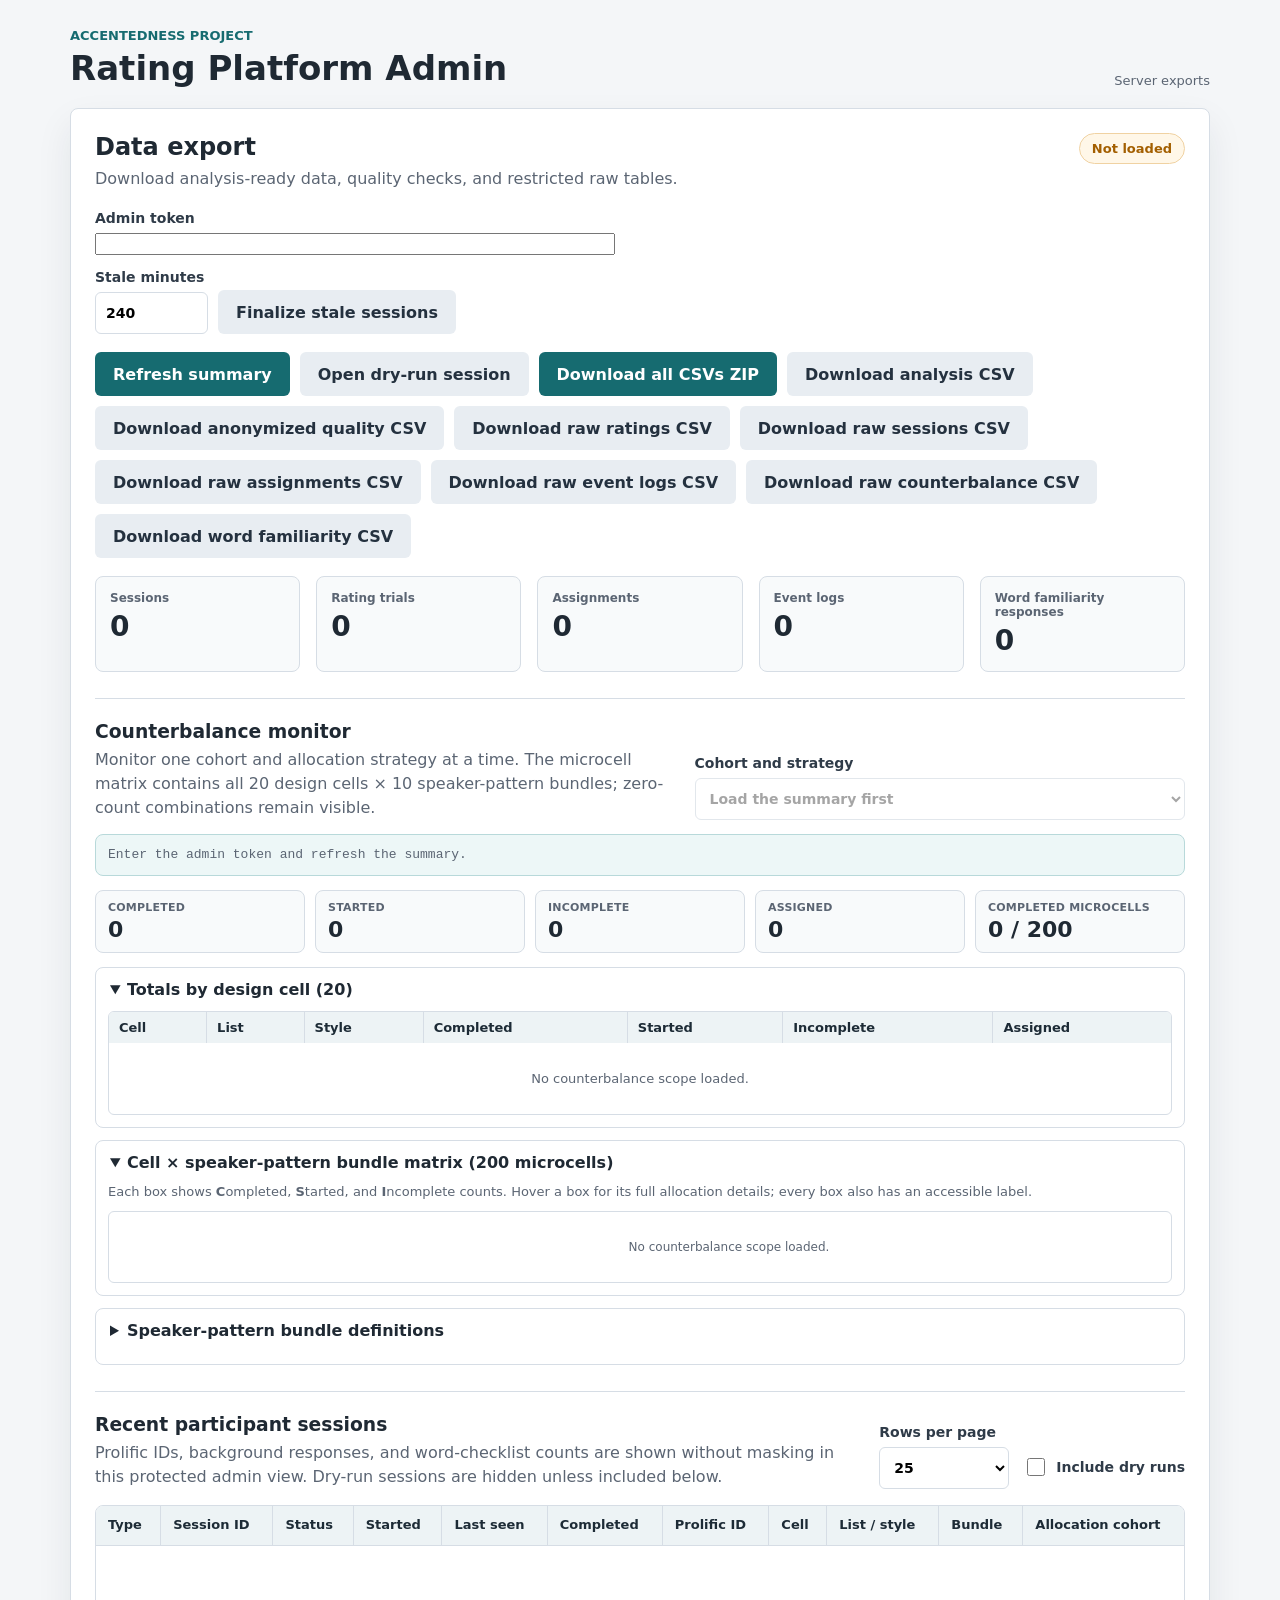
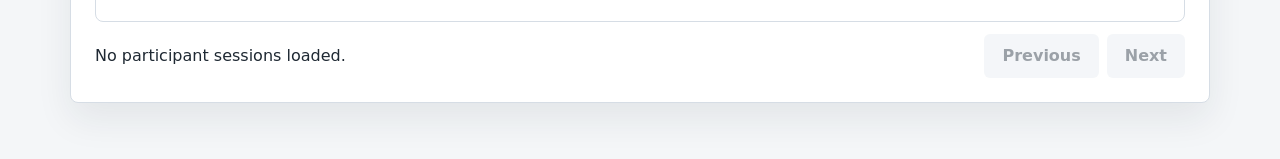
<file: admin/index.html>
<!DOCTYPE html>
<html lang="en">
  <head>
    <meta charset="UTF-8" />
    <meta name="viewport" content="width=device-width, initial-scale=1.0" />
    <title>Rating Platform Admin</title>
    <link rel="stylesheet" href="../styles.css" />
    <link rel="stylesheet" href="admin.css" />
  </head>
  <body>
    <main class="app-shell">
      <header class="header">
        <div>
          <p class="eyebrow">Accentedness project</p>
          <h1>Rating Platform Admin</h1>
        </div>
        <div class="version">Server exports</div>
      </header>

      <section class="panel">
        <div class="panel-heading">
          <div>
            <h2>Data export</h2>
            <p>Download analysis-ready data, quality checks, and restricted raw tables.</p>
          </div>
          <div class="setup-status" id="admin-status">Not loaded</div>
        </div>

        <label class="admin-token">
          Admin token
          <input id="admin-token" type="password" autocomplete="off" />
        </label>

        <div class="admin-maintenance">
          <label>
            Stale minutes
            <input id="stale-minutes" type="number" min="1" max="10080" value="240" />
          </label>
          <button id="finalize-stale-btn" class="secondary">Finalize stale sessions</button>
        </div>

        <div class="admin-actions">
          <button id="refresh-btn">Refresh summary</button>
          <a class="button-link secondary" href="/admin/dry-run.html" target="_blank" rel="noopener">Open dry-run session</a>
          <button id="bundle-btn">Download all CSVs ZIP</button>
          <button id="analysis-btn" class="secondary">Download analysis CSV</button>
          <button id="quality-btn" class="secondary">Download anonymized quality CSV</button>
          <button id="ratings-btn" class="secondary">Download raw ratings CSV</button>
          <button id="sessions-btn" class="secondary">Download raw sessions CSV</button>
          <button id="assignments-btn" class="secondary">Download raw assignments CSV</button>
          <button id="events-btn" class="secondary">Download raw event logs CSV</button>
          <button id="counterbalance-btn" class="secondary">Download raw counterbalance CSV</button>
          <button id="word-familiarity-btn" class="secondary">Download word familiarity CSV</button>
        </div>

        <div class="admin-grid">
          <div class="admin-card">
            <span>Sessions</span>
            <strong id="count-sessions">0</strong>
          </div>
          <div class="admin-card">
            <span>Rating trials</span>
            <strong id="count-trials">0</strong>
          </div>
          <div class="admin-card">
            <span>Assignments</span>
            <strong id="count-assignments">0</strong>
          </div>
          <div class="admin-card">
            <span>Event logs</span>
            <strong id="count-events">0</strong>
          </div>
          <div class="admin-card">
            <span>Word familiarity responses</span>
            <strong id="count-word-familiarity">0</strong>
          </div>
        </div>

        <section class="admin-counterbalance" aria-labelledby="counterbalance-heading">
          <div class="admin-counterbalance-heading">
            <div>
              <h3 id="counterbalance-heading">Counterbalance monitor</h3>
              <p>
                Monitor one cohort and allocation strategy at a time. The microcell matrix contains all
                20 design cells × 10 speaker-pattern bundles; zero-count combinations remain visible.
              </p>
            </div>
            <label class="admin-scope-control">
              Cohort and strategy
              <select id="counterbalance-scope" disabled>
                <option>Load the summary first</option>
              </select>
            </label>
          </div>

          <p id="counterbalance-scope-meta" class="admin-scope-meta" aria-live="polite">
            Enter the admin token and refresh the summary.
          </p>

          <div class="admin-balance-summary" aria-label="Selected counterbalance scope totals">
            <div class="admin-balance-card">
              <span>Completed</span>
              <strong id="balance-completed">0</strong>
            </div>
            <div class="admin-balance-card">
              <span>Started</span>
              <strong id="balance-started">0</strong>
            </div>
            <div class="admin-balance-card">
              <span>Incomplete</span>
              <strong id="balance-incomplete">0</strong>
            </div>
            <div class="admin-balance-card">
              <span>Assigned</span>
              <strong id="balance-assigned">0</strong>
            </div>
            <div class="admin-balance-card">
              <span>Completed microcells</span>
              <strong id="balance-filled-microcells">0 / 200</strong>
            </div>
          </div>

          <details class="admin-balance-details" open>
            <summary>Totals by design cell (20)</summary>
            <div class="admin-balance-table-wrap" tabindex="0" role="region" aria-label="Counterbalance totals by design cell">
              <table class="admin-balance-table">
                <thead>
                  <tr>
                    <th scope="col">Cell</th>
                    <th scope="col">List</th>
                    <th scope="col">Style</th>
                    <th scope="col">Completed</th>
                    <th scope="col">Started</th>
                    <th scope="col">Incomplete</th>
                    <th scope="col">Assigned</th>
                  </tr>
                </thead>
                <tbody id="counterbalance-cells-body">
                  <tr><td class="admin-empty-row" colspan="7">No counterbalance scope loaded.</td></tr>
                </tbody>
              </table>
            </div>
          </details>

          <details class="admin-balance-details" open>
            <summary>Cell × speaker-pattern bundle matrix (200 microcells)</summary>
            <p class="admin-matrix-help">
              Each box shows <strong>C</strong>ompleted, <strong>S</strong>tarted, and <strong>I</strong>ncomplete counts.
              Hover a box for its full allocation details; every box also has an accessible label.
            </p>
            <div
              class="admin-microcell-wrap"
              tabindex="0"
              role="region"
              aria-label="Twenty by ten counterbalance microcell matrix; scroll horizontally to view every bundle"
            >
              <table class="admin-microcell-table">
                <thead><tr id="counterbalance-matrix-head"></tr></thead>
                <tbody id="counterbalance-matrix-body">
                  <tr><td class="admin-empty-row">No counterbalance scope loaded.</td></tr>
                </tbody>
              </table>
            </div>
          </details>

          <details class="admin-balance-details">
            <summary>Speaker-pattern bundle definitions</summary>
            <div class="admin-balance-table-wrap" tabindex="0" role="region" aria-label="Speaker-pattern bundle definitions">
              <table class="admin-balance-table admin-bundle-definition-table">
                <thead>
                  <tr>
                    <th scope="col">Bundle</th>
                    <th scope="col">Block 1</th>
                    <th scope="col">Block 2</th>
                    <th scope="col">Block 3</th>
                    <th scope="col">Block 4</th>
                  </tr>
                </thead>
                <tbody id="counterbalance-bundles-body">
                  <tr><td class="admin-empty-row" colspan="5">No bundle definitions loaded.</td></tr>
                </tbody>
              </table>
            </div>
          </details>
        </section>

        <section class="admin-recent" aria-labelledby="recent-sessions-heading">
          <div class="admin-recent-heading">
            <div>
              <h3 id="recent-sessions-heading">Recent participant sessions</h3>
              <p>
                Prolific IDs, background responses, and word-checklist counts are shown without masking in this
                protected admin view. Dry-run sessions are hidden unless included below.
              </p>
            </div>
            <div class="admin-recent-controls">
              <label class="admin-inline-control">
                Rows per page
                <select id="recent-page-size">
                  <option value="10">10</option>
                  <option value="25" selected>25</option>
                  <option value="50">50</option>
                  <option value="100">100</option>
                </select>
              </label>
              <label class="admin-checkbox-control">
                <input id="recent-include-dry-run" type="checkbox" />
                Include dry runs
              </label>
            </div>
          </div>

          <div
            class="admin-session-table-wrap"
            tabindex="0"
            role="region"
            aria-label="Recent participant background responses; scroll horizontally to view all columns"
          >
            <table class="admin-session-table">
              <thead>
                <tr>
                  <th scope="col">Type</th>
                  <th scope="col">Session ID</th>
                  <th scope="col">Status</th>
                  <th scope="col">Started</th>
                  <th scope="col">Last seen</th>
                  <th scope="col">Completed</th>
                  <th scope="col">Prolific ID</th>
                  <th scope="col">Cell</th>
                  <th scope="col">List / style</th>
                  <th scope="col">Bundle</th>
                  <th scope="col">Allocation cohort</th>
                  <th scope="col">Allocation strategy</th>
                  <th scope="col">Age</th>
                  <th scope="col">English variety</th>
                  <th scope="col">English variety (other)</th>
                  <th scope="col">Gender</th>
                  <th scope="col">Gender (other)</th>
                  <th scope="col">Japanese-accent familiarity</th>
                  <th scope="col">Chinese-accent familiarity</th>
                  <th scope="col">English teaching experience</th>
                  <th scope="col">Teaching details</th>
                  <th scope="col">Linguistics knowledge</th>
                  <th scope="col">Linguistics details</th>
                  <th scope="col">Checklist required</th>
                  <th scope="col">Checklist responses</th>
                  <th scope="col">Known words</th>
                </tr>
              </thead>
              <tbody id="recent-sessions-body">
                <tr>
                  <td class="admin-empty-row" colspan="26">Enter the admin token and refresh the summary.</td>
                </tr>
              </tbody>
            </table>
          </div>

          <div class="admin-pagination">
            <p id="recent-page-status" aria-live="polite">No participant sessions loaded.</p>
            <div>
              <button id="recent-prev-btn" class="secondary" type="button" disabled>Previous</button>
              <button id="recent-next-btn" class="secondary" type="button" disabled>Next</button>
            </div>
          </div>
        </section>

        <pre id="admin-log" class="log" aria-live="polite"></pre>
      </section>
    </main>
    <script src="admin.js"></script>
  </body>
</html>
</file>
<file: styles.css>
:root {
  color-scheme: light;
  font-family: Inter, ui-sans-serif, system-ui, -apple-system, BlinkMacSystemFont, "Segoe UI", sans-serif;
  background: #f4f6f8;
  color: #1f2933;
  --panel: #ffffff;
  --panel-soft: #f8fafb;
  --ink-muted: #5b6573;
  --line: #d6dde5;
  --accent: #166b70;
  --accent-strong: #0f4f53;
  --amber: #a35f00;
  --green: #247449;
  --shadow: 0 16px 36px rgba(31, 41, 51, 0.08);
}

* {
  box-sizing: border-box;
}

body {
  margin: 0;
  min-height: 100vh;
}

button,
.button-link,
input,
select {
  font: inherit;
}

button,
.button-link {
  border: 0;
  border-radius: 6px;
  background: var(--accent);
  color: white;
  cursor: pointer;
  display: inline-flex;
  align-items: center;
  justify-content: center;
  font-weight: 700;
  min-height: 44px;
  padding: 0 18px;
  text-decoration: none;
  transition: background 140ms ease, box-shadow 140ms ease, transform 140ms ease;
}

button:hover:not(:disabled),
.button-link:hover {
  background: var(--accent-strong);
  box-shadow: 0 8px 20px rgba(22, 107, 112, 0.16);
}

button:disabled {
  cursor: not-allowed;
  opacity: 0.45;
}

button.secondary,
.button-link.secondary {
  background: #e8edf2;
  color: #24313f;
}

button.secondary:hover:not(:disabled),
.button-link.secondary:hover {
  background: #d5dee8;
}

input[type="text"],
input[type="number"],
select {
  background: #ffffff;
  border: 1px solid var(--line);
  border-radius: 6px;
  min-height: 42px;
  padding: 8px 10px;
  width: 100%;
}

input[type="number"] {
  appearance: textfield;
}

button:focus-visible,
input:focus-visible,
select:focus-visible,
summary:focus-visible {
  outline: 3px solid rgba(22, 107, 112, 0.25);
  outline-offset: 2px;
}

.app-shell {
  margin: 0 auto;
  max-width: 1180px;
  padding: 28px 20px 56px;
}

.header {
  align-items: end;
  display: flex;
  gap: 24px;
  justify-content: space-between;
  margin-bottom: 20px;
}

.header h1,
.panel h2 {
  letter-spacing: 0;
  margin: 0;
}

.header h1 {
  font-size: 34px;
  line-height: 1.15;
}

.eyebrow {
  color: var(--accent);
  font-size: 13px;
  font-weight: 800;
  letter-spacing: 0;
  margin: 0 0 6px;
  text-transform: uppercase;
}

.version {
  color: var(--ink-muted);
  font-size: 13px;
  white-space: nowrap;
}

.panel {
  background: var(--panel);
  border: 1px solid var(--line);
  border-radius: 8px;
  box-shadow: var(--shadow);
  margin-top: 18px;
  padding: 24px;
}

.panel-heading {
  align-items: start;
  display: flex;
  gap: 20px;
  justify-content: space-between;
  margin-bottom: 22px;
}

.panel-heading p {
  margin: 8px 0 0;
}

.panel-heading p,
.audio-state,
.complete-panel p,
.break-panel p {
  color: var(--ink-muted);
}

.setup-status {
  background: #fff7e8;
  border: 1px solid #f0d2a2;
  border-radius: 999px;
  color: var(--amber);
  font-size: 13px;
  font-weight: 800;
  padding: 7px 12px;
  white-space: nowrap;
}

.setup-status[data-ready="true"] {
  background: #eaf7ef;
  border-color: #bde1cb;
  color: var(--green);
}

.status-grid {
  display: grid;
  gap: 10px;
  grid-template-columns: repeat(4, minmax(0, 1fr));
  margin-bottom: 22px;
}

.status-grid div,
.trial-rail div {
  background: var(--panel-soft);
  border: 1px solid var(--line);
  border-radius: 8px;
  padding: 12px;
}

.status-grid span,
.trial-rail span {
  color: var(--ink-muted);
  display: block;
  font-size: 12px;
  font-weight: 800;
  margin-bottom: 4px;
}

.status-grid strong,
.trial-rail strong {
  color: #24313f;
  display: block;
  font-size: 22px;
  line-height: 1.1;
}

.setup-layout {
  display: grid;
  gap: 20px;
}

.setup-section {
  border-top: 1px solid var(--line);
  padding-top: 18px;
}

.setup-section h3 {
  font-size: 15px;
  margin: 0 0 12px;
}

.form-grid {
  display: grid;
  gap: 16px;
  grid-template-columns: repeat(5, minmax(140px, 1fr));
}

.participant-instructions {
  background: var(--panel-soft);
  border: 1px solid var(--line);
  border-radius: 8px;
  color: #2f3b48;
  line-height: 1.55;
  margin-bottom: 16px;
  padding: 16px;
}

.participant-instructions p {
  margin: 0 0 10px;
}

.participant-instructions p:last-child {
  margin-bottom: 0;
}

.participant-instructions ol {
  margin: 0 0 10px 20px;
  padding: 0;
}

.participant-instructions li {
  margin: 5px 0;
}

.turnstile-widget {
  margin-bottom: 16px;
  min-height: 65px;
}

body.participant-mode .researcher-only {
  display: none !important;
}

body:not(.participant-mode) .participant-only {
  display: none !important;
}

body.participant-mode .app-shell {
  max-width: 920px;
}

body.participant-mode .form-grid {
  grid-template-columns: minmax(220px, 360px);
}

body.participant-mode #participant-id-field.hidden {
  display: none !important;
}

body.participant-mode .setup-step {
  display: none;
}

body.participant-mode .setup-step.active {
  display: block;
}

body.participant-mode .rating-workspace {
  grid-template-columns: minmax(0, 1fr);
}

body.participant-mode .trial-rail,
body.participant-mode #pause-btn {
  display: none !important;
}

.onboarding-progress {
  display: grid;
  gap: 10px;
  grid-template-columns: repeat(4, minmax(0, 1fr));
  margin: 0 0 22px;
}

.onboarding-step-chip {
  align-items: center;
  background: var(--panel-soft);
  border: 1px solid var(--line);
  border-radius: 8px;
  color: var(--ink-muted);
  display: flex;
  gap: 10px;
  min-height: 48px;
  padding: 10px;
}

.onboarding-step-chip span {
  align-items: center;
  background: #e8edf2;
  border-radius: 999px;
  color: #24313f;
  display: inline-flex;
  flex: 0 0 auto;
  font-size: 13px;
  font-weight: 900;
  height: 26px;
  justify-content: center;
  width: 26px;
}

.onboarding-step-chip strong {
  display: block;
  font-size: 13px;
  line-height: 1.2;
}

.onboarding-step-chip.active {
  background: #eef8f8;
  border-color: #9fc9cc;
  color: var(--accent-strong);
}

.onboarding-step-chip.active span,
.onboarding-step-chip.complete span {
  background: var(--accent);
  color: white;
}

.onboarding-step-chip.complete {
  border-color: #bdd7d9;
  color: #2f3b48;
}

.step-kicker {
  color: var(--accent);
  font-size: 12px;
  font-weight: 900;
  letter-spacing: 0;
  margin: 0 0 6px;
  text-transform: uppercase;
}

.step-copy {
  color: var(--ink-muted);
  margin: -4px 0 16px;
}

.prolific-detected-note {
  background: #eaf7ef;
  border: 1px solid #bde1cb;
  border-radius: 8px;
  color: var(--green);
  font-weight: 800;
  margin: 0 0 16px;
  padding: 12px 14px;
}

.scale-summary-grid,
.ready-summary {
  display: grid;
  gap: 12px;
  grid-template-columns: repeat(3, minmax(0, 1fr));
  margin-top: 16px;
}

.scale-summary-grid div,
.ready-summary div {
  background: var(--panel-soft);
  border: 1px solid var(--line);
  border-radius: 8px;
  min-height: 88px;
  padding: 14px;
}

.scale-summary-grid span,
.ready-summary span {
  color: var(--ink-muted);
  display: block;
  font-size: 12px;
  font-weight: 900;
  margin-bottom: 8px;
}

.scale-summary-grid strong,
.ready-summary strong {
  color: #24313f;
  display: block;
  font-size: 15px;
  line-height: 1.35;
}

.scale-summary-grid p {
  color: #2f3b48;
  font-size: 13px;
  line-height: 1.45;
  margin: 0 0 10px;
}

.onboarding-controls {
  align-items: center;
  border-top: 1px solid var(--line);
  display: flex;
  gap: 10px;
  justify-content: flex-end;
  margin-top: 22px;
  padding-top: 18px;
}

body.participant-mode .setup-step[data-onboarding-step="ready"] .actions {
  margin-top: 20px;
}

body.participant-mode .setup-step[data-onboarding-step="ready"] #start-btn {
  min-width: 180px;
}

.background-grid,
.familiarity-grid {
  display: grid;
  gap: 16px;
  grid-template-columns: repeat(2, minmax(220px, 1fr));
  margin-top: 16px;
}

.background-field,
.familiarity-field {
  background: var(--panel-soft);
  border: 1px solid var(--line);
  border-radius: 8px;
  margin: 0;
  padding: 14px;
}

.background-field legend,
.familiarity-field legend {
  color: #2f3b48;
  font-size: 14px;
  font-weight: 800;
  padding: 0 4px;
}

.background-field > input {
  margin-top: 8px;
}

.background-field .detail-label {
  margin-top: 12px;
}

.stacked-options {
  display: grid;
  gap: 7px;
  margin-top: 8px;
}

.compact-options {
  grid-template-columns: repeat(2, minmax(0, 1fr));
}

.stacked-options label {
  align-items: center;
  background: #ffffff;
  border: 1px solid var(--line);
  border-radius: 6px;
  cursor: pointer;
  display: flex;
  font-weight: 700;
  gap: 8px;
  min-height: 38px;
  padding: 8px 10px;
}

.stacked-options label:has(input:checked) {
  background: #eef7f8;
  border-color: var(--accent);
}

.validation-message {
  background: #fff4f2;
  border: 1px solid #d8796f;
  border-radius: 7px;
  color: #8a2d25;
  font-size: 14px;
  font-weight: 700;
  margin: 12px 0 0;
  padding: 10px 12px;
}

[aria-invalid="true"] {
  border-color: #b73d32 !important;
  box-shadow: 0 0 0 2px rgba(183, 61, 50, 0.15);
}

.familiarity-options {
  display: grid;
  gap: 8px;
  grid-template-columns: repeat(6, minmax(34px, 1fr));
  margin: 8px 0 10px;
}

.familiarity-options label {
  align-items: center;
  background: #ffffff;
  border: 1px solid var(--line);
  border-radius: 6px;
  cursor: pointer;
  display: flex;
  font-size: 15px;
  font-weight: 800;
  justify-content: center;
  min-height: 40px;
  padding: 6px;
  transition: background 120ms ease, border-color 120ms ease, color 120ms ease;
}

.familiarity-options input {
  height: 1px;
  opacity: 0;
  position: absolute;
  width: 1px;
}

.familiarity-options label:has(input:checked) {
  background: var(--accent);
  border-color: var(--accent);
  color: white;
}

.familiarity-options label:has(input:focus-visible) {
  outline: 3px solid rgba(31, 94, 102, 0.32);
  outline-offset: 2px;
}

.familiarity-anchors {
  color: var(--ink-muted);
  display: flex;
  font-size: 12px;
  font-weight: 700;
  justify-content: space-between;
  line-height: 1.25;
}

.familiarity-anchors span:last-child {
  text-align: right;
}

label {
  color: #2f3b48;
  display: grid;
  font-size: 14px;
  font-weight: 700;
  gap: 7px;
}

.checkbox-label {
  align-items: center;
  display: flex;
  gap: 9px;
}

.checkbox-label input {
  inline-size: auto;
}

.upload-grid {
  display: grid;
  gap: 16px;
  grid-template-columns: repeat(3, minmax(0, 1fr));
  margin-top: 16px;
}

.remote-card {
  background: #f5f9fa;
  border: 1px solid #c7d8dc;
  border-radius: 8px;
  padding: 16px;
}

.remote-heading,
.participant-actions {
  align-items: center;
  display: flex;
  flex-wrap: wrap;
  gap: 10px;
  justify-content: space-between;
}

.participant-actions {
  justify-content: flex-start;
  margin-top: 12px;
}

.source-option {
  min-height: 44px;
}

.source-summary {
  color: var(--ink-muted);
  font-size: 13px;
  font-weight: 700;
  margin-top: 4px;
}

.custom-field {
  margin-top: 12px;
  max-width: 560px;
}

.participant-grid {
  background: #f7fafb;
  border: 1px solid var(--line);
  border-radius: 8px;
  display: grid;
  gap: 8px;
  grid-template-columns: repeat(4, minmax(0, 1fr));
  margin-top: 12px;
  max-height: 240px;
  overflow: auto;
  padding: 12px;
}

.participant-grid.empty {
  color: var(--ink-muted);
  display: block;
  font-weight: 700;
}

.participant-option {
  align-items: center;
  background: #ffffff;
  border: 1px solid #dce3eb;
  border-radius: 6px;
  display: flex;
  gap: 8px;
  min-height: 42px;
  padding: 8px 10px;
}

.participant-option input {
  inline-size: auto;
}

.participant-option span {
  color: var(--ink-muted);
  font-size: 12px;
  font-weight: 700;
  margin-left: auto;
}

.remote-card small {
  color: var(--ink-muted);
  display: block;
  font-weight: 600;
  line-height: 1.4;
  margin-top: 10px;
}

#prepare-remote-btn {
  margin-top: 12px;
}

.upload-card {
  background: var(--panel-soft);
  border: 1px dashed #b9c4cf;
  border-radius: 8px;
  padding: 16px;
}

.upload-card span {
  font-size: 15px;
}

.upload-card small {
  color: var(--ink-muted);
  font-weight: 500;
  line-height: 1.4;
}

.scale-details {
  border-top: 1px solid var(--line);
  margin-top: 22px;
  padding-top: 16px;
}

.scale-details summary {
  cursor: pointer;
  font-weight: 800;
}

.anchor-grid {
  display: grid;
  gap: 16px;
  grid-template-columns: repeat(3, minmax(0, 1fr));
  margin-top: 16px;
}

.anchor-grid h3,
.anchor-grid p {
  margin: 0 0 8px;
}

.actions {
  display: flex;
  flex-wrap: wrap;
  gap: 12px;
  margin-top: 22px;
}

.log {
  background: #101820;
  border-radius: 8px;
  color: #d7e6ee;
  font-size: 13px;
  line-height: 1.5;
  margin: 18px 0 0;
  max-height: 220px;
  overflow: auto;
  padding: 14px;
  white-space: pre-wrap;
}

.log:empty {
  display: none;
}

.hidden {
  display: none !important;
}

.task-topbar {
  align-items: center;
  display: flex;
  justify-content: space-between;
}

.progress-track {
  background: #e5ebf0;
  border-radius: 999px;
  height: 10px;
  margin: 18px 0 8px;
  overflow: hidden;
}

#progress-fill {
  background: var(--accent);
  height: 100%;
  transition: width 180ms ease;
  width: 0;
}

.progress-text {
  color: var(--ink-muted);
  font-size: 13px;
  font-weight: 700;
  margin-bottom: 22px;
  text-align: right;
}

.rating-workspace {
  align-items: start;
  display: grid;
  gap: 22px;
  grid-template-columns: 180px minmax(0, 1fr);
}

.trial-rail {
  display: grid;
  gap: 10px;
  position: sticky;
  top: 20px;
}

.trial-rail strong {
  font-size: 20px;
}

.response-stack {
  min-width: 0;
}

.stimulus-area {
  align-items: center;
  background: #f9fbfc;
  border: 1px solid var(--line);
  border-radius: 8px;
  display: grid;
  gap: 14px;
  justify-items: center;
  margin-bottom: 22px;
  min-height: 150px;
  padding: 26px;
}

.play-button {
  font-size: 20px;
  min-height: 58px;
  min-width: 180px;
}

.dictation-box {
  margin-bottom: 20px;
}

.dictation-box input {
  font-size: 22px;
  min-height: 54px;
}

.dictation-unidentified {
  align-items: center;
  color: var(--ink-muted);
  display: flex;
  font-size: 14px;
  font-weight: 700;
  gap: 8px;
  margin-top: 10px;
}

.dictation-unidentified input {
  height: 18px;
  min-height: 0;
  width: 18px;
}

.scale-block {
  background: #ffffff;
  border: 1px solid var(--line);
  border-radius: 8px;
  margin: 18px 0;
  padding: 16px;
}

.scale-block legend {
  font-size: 17px;
  font-weight: 800;
  padding: 0 8px;
}

.scale-definition {
  color: #2f3b48;
  font-size: 14px;
  line-height: 1.5;
  margin: 0 0 14px;
}

.scale-endpoints {
  align-items: center;
  color: var(--ink-muted);
  display: flex;
  font-size: 14px;
  font-weight: 700;
  justify-content: space-between;
  margin: 0 0 12px;
  gap: 10px;
}

.scale-options {
  display: grid;
  gap: 8px;
  grid-template-columns: repeat(9, minmax(42px, 1fr));
}

.scale-options label {
  align-items: center;
  border: 1px solid var(--line);
  border-radius: 6px;
  cursor: pointer;
  display: flex;
  font-size: 15px;
  font-weight: 800;
  justify-content: center;
  min-height: 44px;
  padding: 6px;
  transition: background 120ms ease, border-color 120ms ease, color 120ms ease;
}

.scale-block.disabled {
  background: #f8fafb;
}

.scale-block.disabled .scale-options label:not(:has(input:checked)) {
  color: #8993a0;
  cursor: not-allowed;
  opacity: 0.62;
}

.scale-options input {
  height: 1px;
  opacity: 0;
  position: absolute;
  width: 1px;
}

.scale-options label:has(input:checked) {
  background: var(--accent);
  border-color: var(--accent);
  color: white;
}

.practice-feedback {
  background: #eef7f8;
  border: 1px solid #b7d8dc;
  border-radius: 8px;
  color: #183a3e;
  font-size: 15px;
  font-weight: 700;
  line-height: 1.5;
  margin-top: 18px;
  padding: 14px;
}

#practice-feedback-text {
  margin: 0;
  white-space: pre-line;
}

.practice-feedback-replay {
  align-items: center;
  display: flex;
  flex-wrap: wrap;
  gap: 10px 14px;
  margin-top: 14px;
}

.practice-feedback-replay button {
  flex: 0 0 auto;
  width: auto;
}

#practice-feedback-replay-status {
  color: var(--ink-muted);
  font-size: 14px;
  font-weight: 600;
}

.practice-reason {
  background: #fff7e8;
  border: 1px solid #f0d2a2;
  border-radius: 8px;
  margin-top: 14px;
  padding: 14px;
}

.practice-reason textarea {
  border: 1px solid var(--line);
  border-radius: 6px;
  font: inherit;
  min-height: 84px;
  padding: 8px 10px;
  resize: vertical;
  width: 100%;
}

.word-familiarity-panel {
  text-align: left;
}

.word-familiarity-heading {
  align-items: end;
}

.word-familiarity-heading h2,
.word-familiarity-heading p {
  margin-bottom: 0;
}

.word-familiarity-heading > div:first-child > p:last-child {
  color: var(--ink-muted);
  line-height: 1.55;
  margin-top: 8px;
  max-width: 760px;
}

.word-familiarity-count {
  background: #eef7f8;
  border: 1px solid #b7d8dc;
  border-radius: 999px;
  color: #183a3e;
  flex: 0 0 auto;
  font-size: 14px;
  font-weight: 800;
  padding: 8px 12px;
}

.word-familiarity-fieldset {
  border: 1px solid var(--line);
  border-radius: 10px;
  margin: 22px 0 0;
  padding: 18px;
}

.word-familiarity-fieldset legend {
  color: #24313f;
  font-size: 15px;
  font-weight: 800;
  padding: 0 8px;
}

.word-familiarity-grid {
  display: grid;
  gap: 10px;
  grid-template-columns: repeat(5, minmax(0, 1fr));
}

.word-familiarity-option {
  align-items: center;
  background: #ffffff;
  border: 1px solid var(--line);
  border-radius: 8px;
  cursor: pointer;
  display: flex;
  font-weight: 700;
  gap: 10px;
  min-height: 46px;
  padding: 9px 11px;
}

.word-familiarity-option:has(input:checked) {
  background: #eef7f8;
  border-color: #72aeb5;
  color: #183a3e;
}

.word-familiarity-option:focus-within {
  outline: 3px solid rgba(36, 111, 120, 0.2);
  outline-offset: 2px;
}

.word-familiarity-option input,
.word-familiarity-confirmation input {
  accent-color: var(--accent);
  flex: 0 0 auto;
  height: 20px;
  min-height: 0;
  width: 20px;
}

.word-familiarity-confirmation {
  align-items: flex-start;
  background: var(--panel-soft);
  border: 1px solid var(--line);
  border-radius: 8px;
  display: flex;
  font-weight: 700;
  gap: 10px;
  line-height: 1.5;
  margin-top: 18px;
  padding: 14px;
}

.word-familiarity-confirmation input {
  margin-top: 2px;
}

.word-familiarity-status {
  color: #9f2f2f;
  font-weight: 700;
  margin: 12px 0 0;
  min-height: 24px;
}

.word-familiarity-actions {
  justify-content: flex-end;
  margin-top: 8px;
}

.completion-code-box {
  background: #f5f9fa;
  border: 1px solid #c7d8dc;
  border-radius: 8px;
  display: inline-grid;
  gap: 6px;
  margin-top: 12px;
  min-width: min(100%, 360px);
  padding: 16px;
}

.completion-code-box span {
  color: var(--ink-muted);
  font-size: 12px;
  font-weight: 800;
  text-transform: uppercase;
}

.completion-code-box strong {
  color: #17242f;
  font-size: 28px;
  letter-spacing: 0.04em;
}

.prolific-return-link {
  align-items: center;
  background: var(--accent);
  border-radius: 6px;
  color: #ffffff;
  display: inline-flex;
  font-weight: 800;
  justify-content: center;
  margin-top: 14px;
  min-height: 44px;
  padding: 0 18px;
  text-decoration: none;
}

.prolific-return-link:focus,
.prolific-return-link:hover {
  background: #1f5e66;
}

.trial-actions {
  display: flex;
  justify-content: flex-end;
  margin-top: 22px;
}

.break-panel,
.distractor-panel,
.complete-panel {
  text-align: center;
}

.distractor-problems {
  display: grid;
  gap: 12px;
  grid-template-columns: repeat(3, minmax(0, 1fr));
  margin: 22px auto 14px;
  max-width: 720px;
  text-align: left;
}

.distractor-problem {
  background: var(--panel-soft);
  border: 1px solid var(--line);
  border-radius: 8px;
  padding: 12px;
}

.distractor-problem label {
  display: grid;
  gap: 8px;
}

.distractor-problem span {
  color: #24313f;
  font-size: 18px;
  font-weight: 800;
}

.distractor-status {
  color: var(--ink-muted);
  min-height: 24px;
}

.admin-grid {
  display: grid;
  gap: 16px;
  grid-template-columns: repeat(auto-fit, minmax(170px, 1fr));
  margin: 18px 0;
}

.admin-card {
  background: var(--panel-soft);
  border: 1px solid var(--line);
  border-radius: 8px;
  padding: 14px;
}

.admin-card span {
  color: var(--ink-muted);
  display: block;
  font-size: 12px;
  font-weight: 800;
  margin-bottom: 5px;
}

.admin-card strong {
  display: block;
  font-size: 28px;
}

.admin-actions {
  display: flex;
  flex-wrap: wrap;
  gap: 10px;
  margin-top: 18px;
}

.admin-token {
  max-width: 520px;
}

.admin-maintenance {
  align-items: end;
  display: flex;
  flex-wrap: wrap;
  gap: 10px;
  margin-top: 14px;
}

.admin-maintenance label {
  max-width: 220px;
}

.admin-recent {
  border-top: 1px solid var(--line);
  margin-top: 26px;
  padding-top: 22px;
}

.admin-recent-heading {
  align-items: end;
  display: flex;
  gap: 18px;
  justify-content: space-between;
}

.admin-recent-heading h3,
.admin-recent-heading p,
.admin-pagination p {
  margin: 0;
}

.admin-recent-heading p {
  color: var(--ink-muted);
  line-height: 1.5;
  margin-top: 6px;
  max-width: 760px;
}

.admin-recent-controls {
  align-items: end;
  display: flex;
  flex: 0 0 auto;
  gap: 14px;
}

.admin-inline-control {
  min-width: 130px;
}

.admin-checkbox-control {
  align-items: center;
  display: flex;
  font-size: 14px;
  gap: 8px;
  min-height: 44px;
  white-space: nowrap;
}

.admin-checkbox-control input {
  height: 18px;
  min-height: 0;
  width: 18px;
}

.admin-session-table-wrap {
  border: 1px solid var(--line);
  border-radius: 8px;
  margin-top: 16px;
  max-height: 560px;
  overflow: auto;
}

.admin-session-table {
  border-collapse: collapse;
  font-size: 13px;
  min-width: 2920px;
  width: 100%;
}

.admin-session-table th,
.admin-session-table td {
  border-bottom: 1px solid var(--line);
  border-right: 1px solid var(--line);
  line-height: 1.45;
  overflow-wrap: anywhere;
  padding: 10px 12px;
  text-align: left;
  vertical-align: top;
  white-space: pre-wrap;
}

.admin-session-table th {
  background: #edf3f5;
  color: #1d2b36;
  font-weight: 800;
  position: sticky;
  top: 0;
  z-index: 1;
}

.admin-session-table tr:last-child td {
  border-bottom: 0;
}

.admin-session-table th:last-child,
.admin-session-table td:last-child {
  border-right: 0;
}

.admin-id-cell {
  font-family: ui-monospace, SFMono-Regular, Menlo, Monaco, Consolas, "Liberation Mono", monospace;
  min-width: 210px;
}

.admin-free-text-cell {
  min-width: 240px;
}

.admin-empty-row {
  color: var(--ink-muted);
  padding: 28px !important;
  text-align: center !important;
}

.admin-pagination {
  align-items: center;
  display: flex;
  gap: 16px;
  justify-content: space-between;
  margin-top: 12px;
}

.admin-pagination > div {
  display: flex;
  gap: 8px;
}

@media (max-width: 820px) {
  .header {
    align-items: start;
    flex-direction: column;
  }

  .panel-heading {
    align-items: start;
    flex-direction: column;
  }

  .admin-recent-heading,
  .admin-pagination {
    align-items: stretch;
    flex-direction: column;
  }

  .admin-recent-controls {
    align-items: stretch;
    flex-direction: column;
  }

  .form-grid,
  .upload-grid,
  .participant-grid,
  .onboarding-progress,
  .anchor-grid,
  .background-grid,
  .familiarity-grid,
  .scale-summary-grid,
  .ready-summary,
  .status-grid,
  .distractor-problems,
  .rating-workspace {
    grid-template-columns: 1fr;
  }

  .word-familiarity-grid {
    grid-template-columns: repeat(2, minmax(0, 1fr));
  }

  .trial-rail {
    grid-template-columns: repeat(2, minmax(0, 1fr));
    position: static;
  }

  .admin-grid {
    grid-template-columns: repeat(2, minmax(0, 1fr));
  }

  .scale-options {
    grid-template-columns: repeat(5, minmax(42px, 1fr));
  }

  .progress-text {
    text-align: left;
  }
}

@media (max-width: 560px) {
  .admin-grid {
    grid-template-columns: 1fr;
  }

  .word-familiarity-grid {
    grid-template-columns: 1fr;
  }
}
</file>
<file: admin/admin.css>
.admin-counterbalance {
  border-top: 1px solid var(--line);
  margin-top: 26px;
  padding-top: 22px;
}

.admin-counterbalance-heading {
  align-items: end;
  display: flex;
  gap: 18px;
  justify-content: space-between;
}

.admin-counterbalance-heading h3,
.admin-counterbalance-heading p,
.admin-scope-meta,
.admin-matrix-help {
  margin: 0;
}

.admin-counterbalance-heading p,
.admin-matrix-help,
.admin-scope-meta {
  color: var(--ink-muted);
  line-height: 1.5;
}

.admin-counterbalance-heading p {
  margin-top: 6px;
  max-width: 780px;
}

.admin-scope-control {
  flex: 0 0 min(520px, 45%);
}

.admin-scope-control select {
  font-size: 14px;
}

.admin-scope-meta {
  background: #edf7f7;
  border: 1px solid #b8d9da;
  border-radius: 8px;
  font-family: ui-monospace, SFMono-Regular, Menlo, Monaco, Consolas, "Liberation Mono", monospace;
  font-size: 13px;
  margin-top: 14px;
  overflow-wrap: anywhere;
  padding: 10px 12px;
}

.admin-balance-summary {
  display: grid;
  gap: 10px;
  grid-template-columns: repeat(5, minmax(120px, 1fr));
  margin: 14px 0;
}

.admin-balance-card {
  background: var(--panel-soft);
  border: 1px solid var(--line);
  border-radius: 8px;
  padding: 10px 12px;
}

.admin-balance-card span {
  color: var(--ink-muted);
  display: block;
  font-size: 11px;
  font-weight: 800;
  letter-spacing: 0.02em;
  margin-bottom: 3px;
  text-transform: uppercase;
}

.admin-balance-card strong {
  display: block;
  font-size: 22px;
}

.admin-balance-details {
  border: 1px solid var(--line);
  border-radius: 8px;
  margin-top: 12px;
  padding: 0 12px 12px;
}

.admin-balance-details > summary {
  cursor: pointer;
  font-weight: 800;
  padding: 12px 2px;
}

.admin-balance-table-wrap,
.admin-microcell-wrap {
  border: 1px solid var(--line);
  border-radius: 6px;
  max-height: 620px;
  overflow: auto;
}

.admin-balance-table {
  border-collapse: collapse;
  font-size: 13px;
  min-width: 680px;
  width: 100%;
}

.admin-balance-table th,
.admin-balance-table td {
  border-bottom: 1px solid var(--line);
  border-right: 1px solid var(--line);
  padding: 8px 10px;
  text-align: left;
}

.admin-balance-table th {
  background: #edf3f5;
  color: #1d2b36;
  font-weight: 800;
  position: sticky;
  top: 0;
  z-index: 1;
}

.admin-balance-table tr:last-child td,
.admin-balance-table tr:last-child th {
  border-bottom: 0;
}

.admin-balance-table th:last-child,
.admin-balance-table td:last-child {
  border-right: 0;
}

.admin-bundle-definition-table {
  min-width: 560px;
}

.admin-count-completed {
  color: #1d6f47;
  font-weight: 800;
}

.admin-count-started {
  color: #9a5b00;
  font-weight: 800;
}

.admin-count-incomplete {
  color: #9b3a32;
  font-weight: 800;
}

.admin-matrix-help {
  font-size: 13px;
  margin: -2px 0 10px;
}

.admin-microcell-table {
  border-collapse: separate;
  border-spacing: 0;
  font-size: 12px;
  min-width: 1240px;
  table-layout: fixed;
  width: 100%;
}

.admin-microcell-table th,
.admin-microcell-table td {
  border-bottom: 1px solid var(--line);
  border-right: 1px solid var(--line);
  padding: 7px 6px;
  text-align: center;
  vertical-align: middle;
}

.admin-microcell-table thead th {
  background: #e7eff2;
  color: #1d2b36;
  font-weight: 800;
  position: sticky;
  top: 0;
  z-index: 2;
}

.admin-microcell-table th:first-child {
  left: 0;
  min-width: 178px;
  position: sticky;
  text-align: left;
  width: 178px;
  z-index: 1;
}

.admin-microcell-table thead th:first-child {
  z-index: 3;
}

.admin-microcell-table tbody th {
  background: #f4f7f8;
  color: #25313d;
  font-weight: 750;
  white-space: nowrap;
}

.admin-microcell-table tr:last-child th,
.admin-microcell-table tr:last-child td {
  border-bottom: 0;
}

.admin-microcell-table th:last-child,
.admin-microcell-table td:last-child {
  border-right: 0;
}

.admin-microcell {
  background: #fbfcfc;
  min-width: 94px;
}

.admin-microcell.is-empty {
  color: #86929c;
}

.admin-microcell.has-completed {
  background: #e5f5ec;
}

.admin-microcell.has-started {
  box-shadow: inset 0 3px 0 #d58918;
}

.admin-microcell.has-incomplete {
  box-shadow: inset 0 -3px 0 #bd5b51;
}

.admin-microcell.has-started.has-incomplete {
  box-shadow: inset 0 3px 0 #d58918, inset 0 -3px 0 #bd5b51;
}

.admin-microcell-count {
  display: inline-block;
  font-variant-numeric: tabular-nums;
  font-weight: 800;
  min-width: 25px;
}

.admin-microcell-count.completed {
  color: #1d6f47;
}

.admin-microcell-count.started {
  color: #9a5b00;
}

.admin-microcell-count.incomplete {
  color: #9b3a32;
}

.admin-session-table {
  min-width: 3720px;
}

.admin-scope-cell {
  font-family: ui-monospace, SFMono-Regular, Menlo, Monaco, Consolas, "Liberation Mono", monospace;
  min-width: 220px;
}

@media (max-width: 980px) {
  .admin-counterbalance-heading {
    align-items: stretch;
    flex-direction: column;
  }

  .admin-scope-control {
    flex-basis: auto;
  }

  .admin-balance-summary {
    grid-template-columns: repeat(2, minmax(120px, 1fr));
  }
}

@media (max-width: 560px) {
  .admin-balance-summary {
    grid-template-columns: 1fr;
  }
}
</file>
